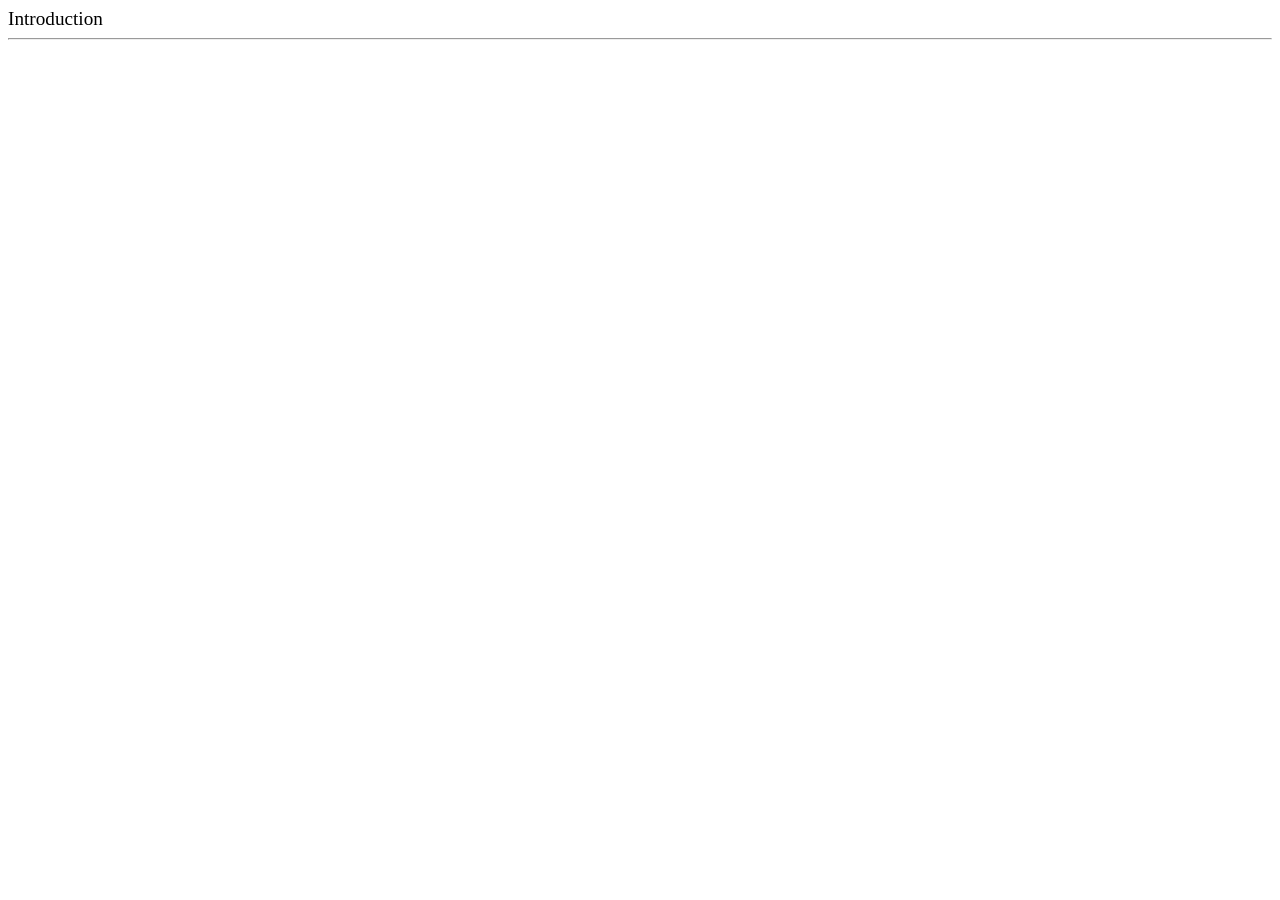
<file: index.html>
<!DOCTYPE html>
<html lang="en">
<head>
    <meta charset="UTF-8">
    <meta name="viewport" content="width=device-width, initial-scale=1.0">
    <title>Document</title>
</head>
<body>
    <header><big>Introduction</big></header>
    <hr>
    <main></main>
</body>
</html>
</file>
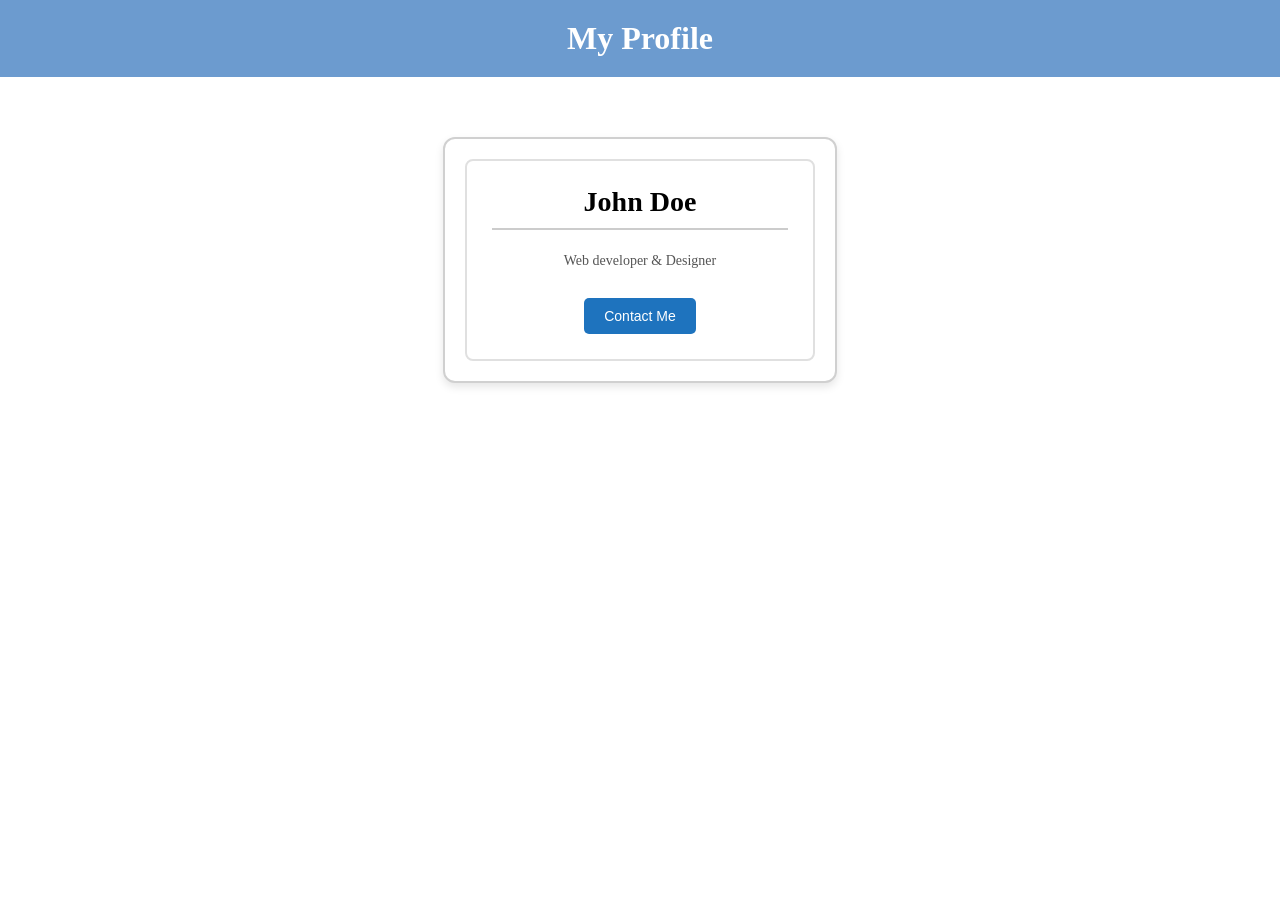
<file: Task/index.html>
<!DOCTYPE html>
<html lang="en">
<head>
    <meta charset="UTF-8">
    <meta name="viewport" content="width=device-width, initial-scale=1.0">
    <title>Document</title>
    <link rel="stylesheet" href="style.css">
</head>
<body>
    <h1>My Profile</h1>
    <div class="card" >
        <div class="inner-card">
        <h2>John Doe</h2>
        <p>Web developer & Designer</p>
        <button class="button">Contact Me</button>
    </div>
    </div>
</body>
</html>
</file>
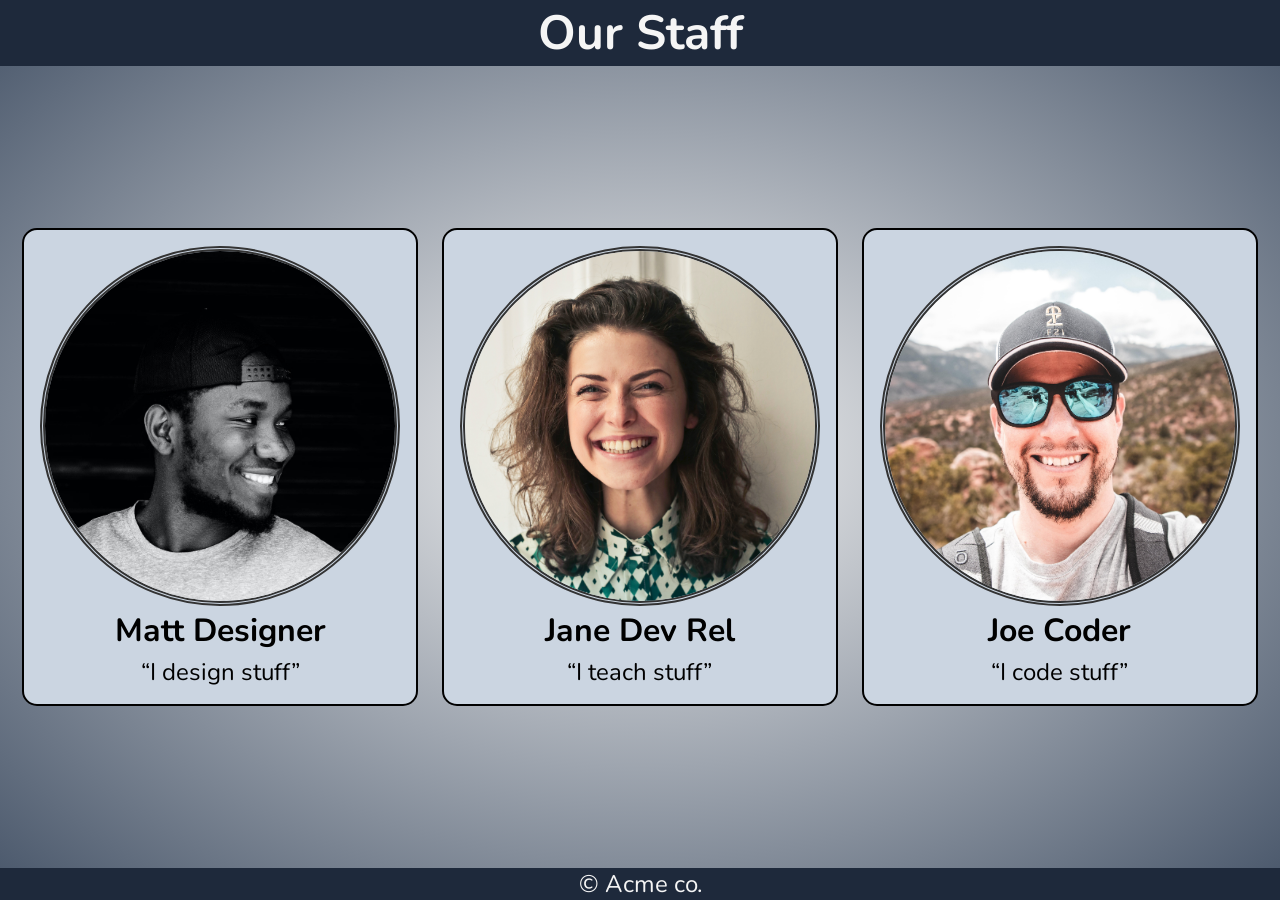
<file: Task/Responsive/index.html>
<!DOCTYPE html>
<html lang="en">
<head>
    <meta charset="UTF-8">
    <meta name="viewport" content="width=device-width, initial-scale=1.0">
    <title>CSS mini-project:profile cards</title>
    <link rel="stylesheet" href="style.css">
</head>
<body>
    <header>
        <h1>Our Staff</h1>
        <nav>
            <a href="#profile1">Joe</a>
            <a href="#profile2">Matt</a>
            <a href="#profile3">Jane</a>
        </nav>
    </header>
    <main>
        <article id="profile1" class="card">
            <figure >
            <img src="img/profile1.png" alt="Joe Coder" width="500" height="500"></figure>
            <figcaption>Joe Coder</figcaption>
            <p><q>I code stuff</q></p>
        </article>

        <article id="profile2" class="card">
            <figure><img src="img/profile2.png" alt="Matt Designer" width="500" height="500"></figure>
            <figcaption>Matt Designer</figcaption>
            <p><q>I design stuff</q></p>
        </article>

        <article id="profile3" class="card">
            <figure> <img src="img/profile3.png" alt="Jane Dev Rel" width="500" height="500"></figure>
            <figcaption>Jane <span class="nowrap">Dev Rel</span></figcaption>
            <p><q>I teach stuff</q></p>
        </article>

    </main>
    <footer>
        <p>&copy; Acme co. </p>
    </footer>
    
</body>
</html>
</file>
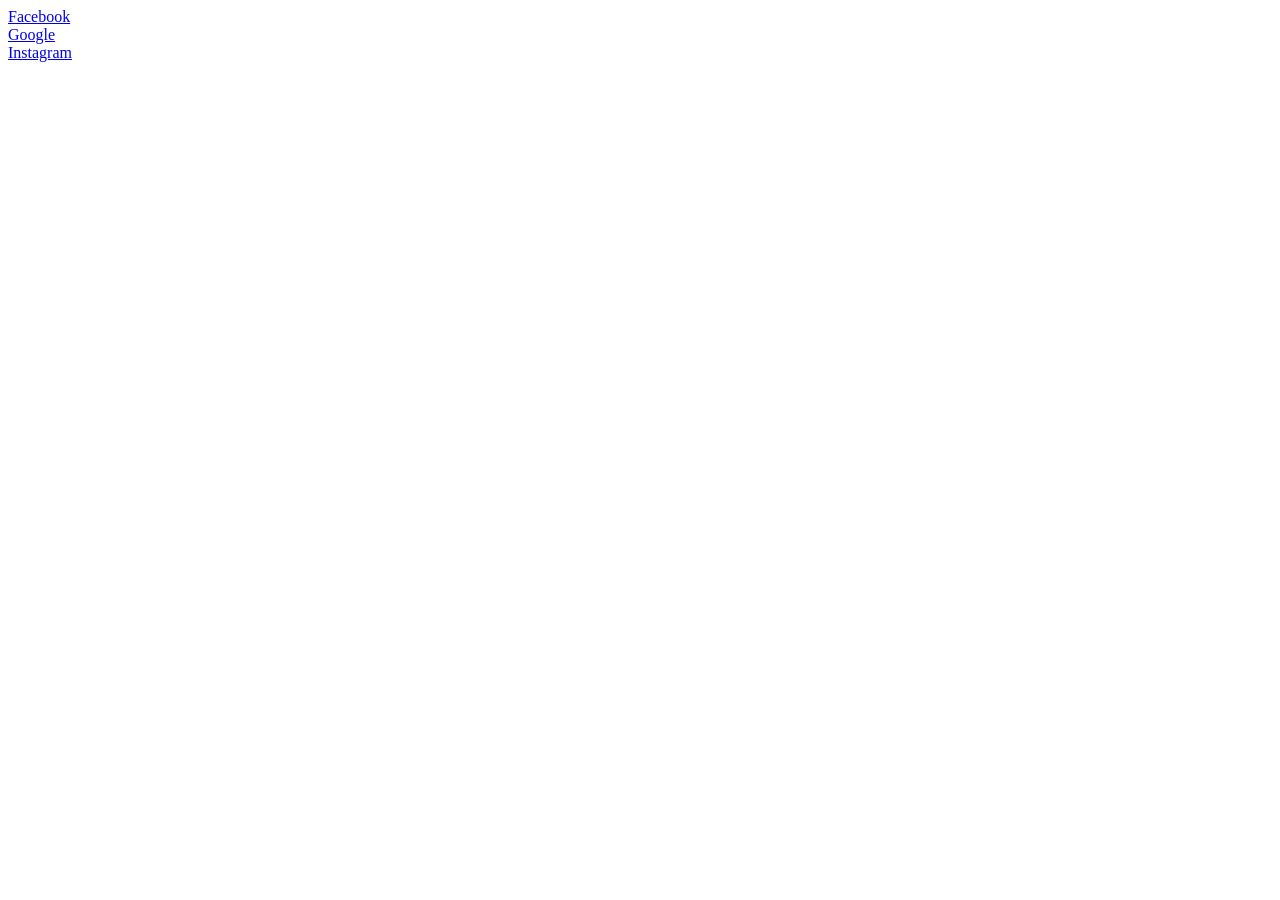
<file: anchor.html>
<!DOCTYPE html>
<html lang="en">
<head>
    <meta charset="UTF-8">
    <meta name="viewport" content="width=device-width, initial-scale=1.0">
    <title>Document</title>
</head>
<body>
    <a href="https://www.facebook.com/">Facebook</a><br>
    <a href="https://www.google.com/" target="_blank">Google</a><br>
    <a href="https://www.instagram.com/">Instagram</a>
</body>
</html>
</file>
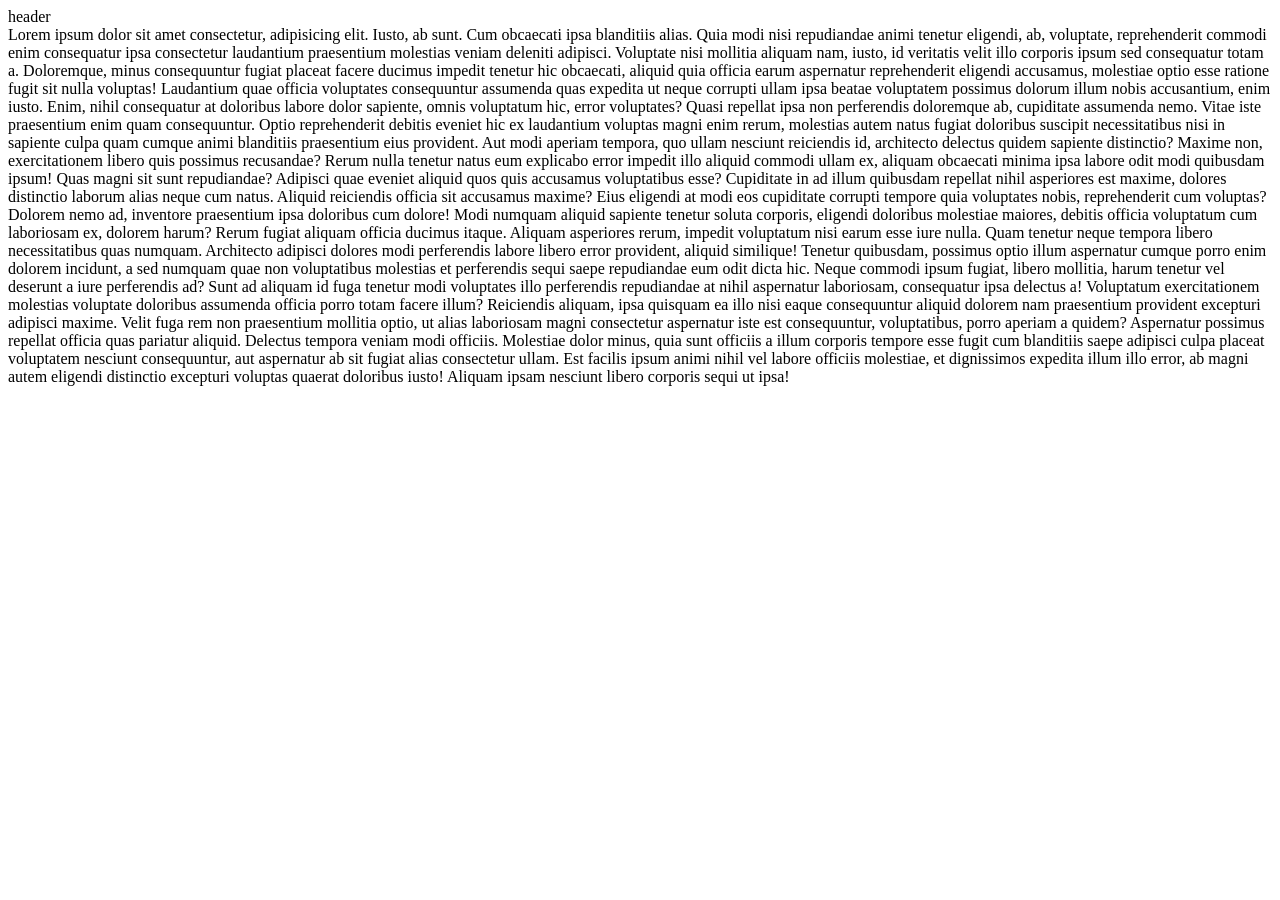
<file: article.html>
<!DOCTYPE html>
<html lang="en">
<head>
    <meta charset="UTF-8">
    <meta name="viewport" content="width=device-width, initial-scale=1.0">
    <title>Document</title>
</head>
<body>
    <header>header</header>
    <main>
        <article>
            Lorem ipsum dolor sit amet consectetur, adipisicing elit. Iusto, ab sunt. Cum obcaecati ipsa blanditiis alias. Quia modi nisi repudiandae animi tenetur eligendi, ab, voluptate, reprehenderit commodi enim consequatur ipsa consectetur laudantium praesentium molestias veniam deleniti adipisci. Voluptate nisi mollitia aliquam nam, iusto, id veritatis velit illo corporis ipsum sed consequatur totam a. Doloremque, minus consequuntur fugiat placeat facere ducimus impedit tenetur hic obcaecati, aliquid quia officia earum aspernatur reprehenderit eligendi accusamus, molestiae optio esse ratione fugit sit nulla voluptas! Laudantium quae officia voluptates consequuntur assumenda quas expedita ut neque corrupti ullam ipsa beatae voluptatem possimus dolorum illum nobis accusantium, enim iusto. Enim, nihil consequatur at doloribus labore dolor sapiente, omnis voluptatum hic, error voluptates? Quasi repellat ipsa non perferendis doloremque ab, cupiditate assumenda nemo. Vitae iste praesentium enim quam consequuntur. Optio reprehenderit debitis eveniet hic ex laudantium voluptas magni enim rerum, molestias autem natus fugiat doloribus suscipit necessitatibus nisi in sapiente culpa quam cumque animi blanditiis praesentium eius provident. Aut modi aperiam tempora, quo ullam nesciunt reiciendis id, architecto delectus quidem sapiente distinctio? Maxime non, exercitationem libero quis possimus recusandae? Rerum nulla tenetur natus eum explicabo error impedit illo aliquid commodi ullam ex, aliquam obcaecati minima ipsa labore odit modi quibusdam ipsum! Quas magni sit sunt repudiandae? Adipisci quae eveniet aliquid quos quis accusamus voluptatibus esse? Cupiditate in ad illum quibusdam repellat nihil asperiores est maxime, dolores distinctio laborum alias neque cum natus. Aliquid reiciendis officia sit accusamus maxime? Eius eligendi at modi eos cupiditate corrupti tempore quia voluptates nobis, reprehenderit cum voluptas? Dolorem nemo ad, inventore praesentium ipsa doloribus cum dolore! Modi numquam aliquid sapiente tenetur soluta corporis, eligendi doloribus molestiae maiores, debitis officia voluptatum cum laboriosam ex, dolorem harum? Rerum fugiat aliquam officia ducimus itaque. Aliquam asperiores rerum, impedit voluptatum nisi earum esse iure nulla. Quam tenetur neque tempora libero necessitatibus quas numquam. Architecto adipisci dolores modi perferendis labore libero error provident, aliquid similique! Tenetur quibusdam, possimus optio illum aspernatur cumque porro enim dolorem incidunt, a sed numquam quae non voluptatibus molestias et perferendis sequi saepe repudiandae eum odit dicta hic. Neque commodi ipsum fugiat, libero mollitia, harum tenetur vel deserunt a iure perferendis ad? Sunt ad aliquam id fuga tenetur modi voluptates illo perferendis repudiandae at nihil aspernatur laboriosam, consequatur ipsa delectus a! Voluptatum exercitationem molestias voluptate doloribus assumenda officia porro totam facere illum? Reiciendis aliquam, ipsa quisquam ea illo nisi eaque consequuntur aliquid dolorem nam praesentium provident excepturi adipisci maxime. Velit fuga rem non praesentium mollitia optio, ut alias laboriosam magni consectetur aspernatur iste est consequuntur, voluptatibus, porro aperiam a quidem? Aspernatur possimus repellat officia quas pariatur aliquid. Delectus tempora veniam modi officiis. Molestiae dolor minus, quia sunt officiis a illum corporis tempore esse fugit cum blanditiis saepe adipisci culpa placeat voluptatem nesciunt consequuntur, aut aspernatur ab sit fugiat alias consectetur ullam. Est facilis ipsum animi nihil vel labore officiis molestiae, et dignissimos expedita illum illo error, ab magni autem eligendi distinctio excepturi voluptas quaerat doloribus iusto! Aliquam ipsam nesciunt libero corporis sequi ut ipsa!
        </article>
    </main>
</body>
</html>
</file>
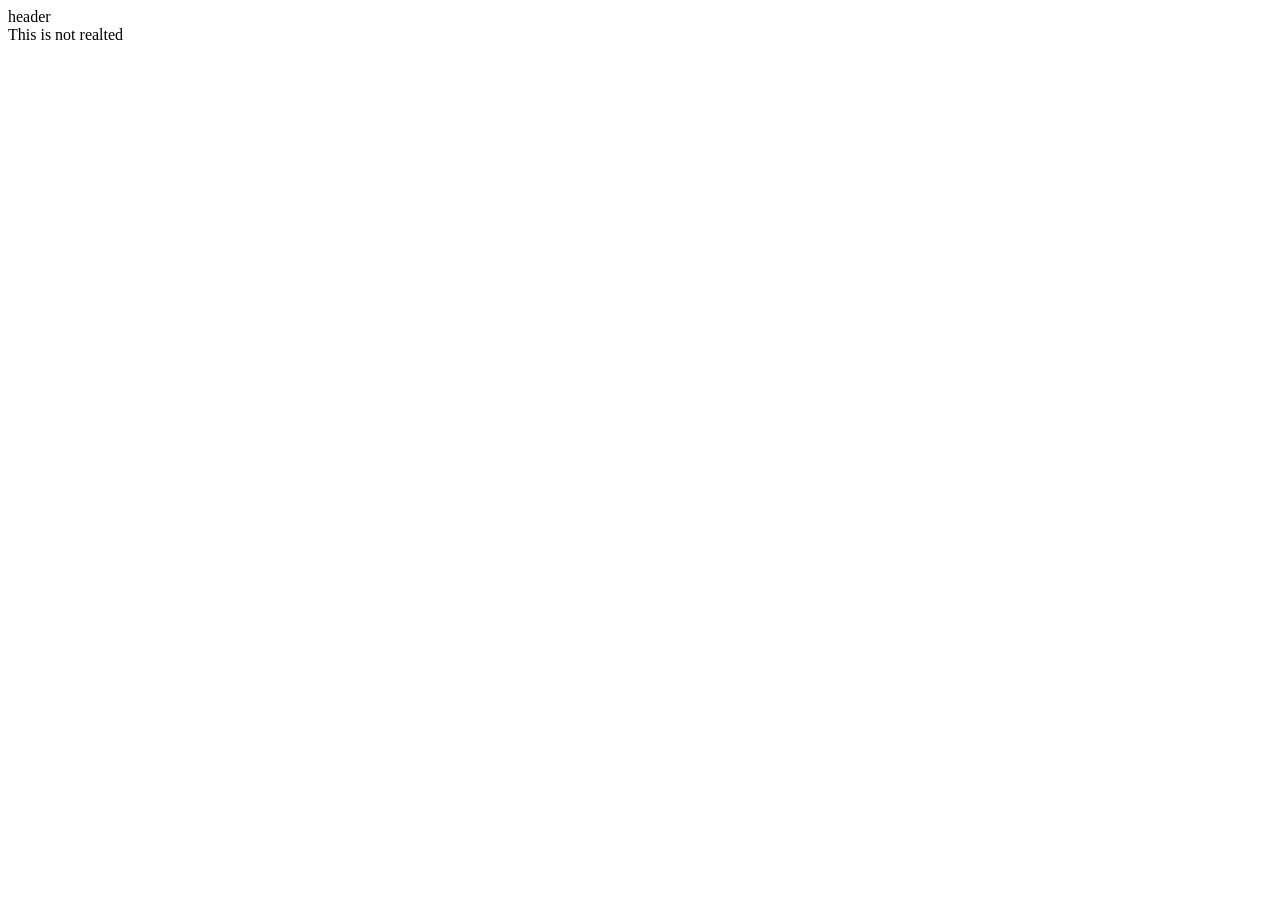
<file: aside.html>
<!DOCTYPE html>
<html lang="en">
<head>
    <meta charset="UTF-8">
    <meta name="viewport" content="width=device-width, initial-scale=1.0">
    <title>Document</title>
</head>
<body>
    <header>header</header>
    <main>
        <aside>
            This is not realted
        </aside>
    </main>
</body>
</html>
</file>
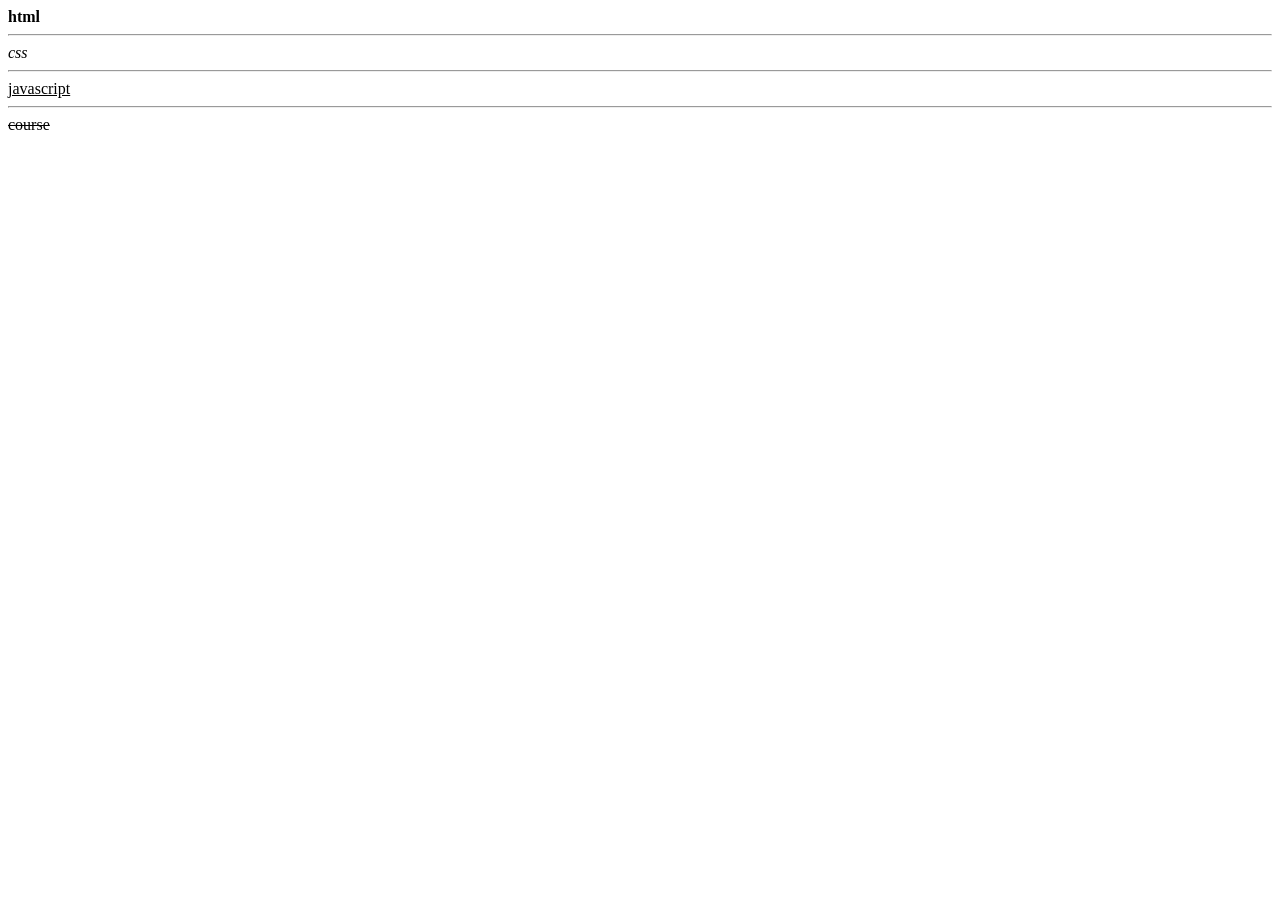
<file: fontStyle.html>
<!DOCTYPE html>
<html lang="en">
<head>
    <meta charset="UTF-8">
    <meta name="viewport" content="width=device-width, initial-scale=1.0">
    <title>Document</title>
</head>
<body>
    <b>html</b><hr>
    <i>css</i><hr>
    <u>javascript</u><hr>
    <s>course</s>
</body>
</html>
</file>
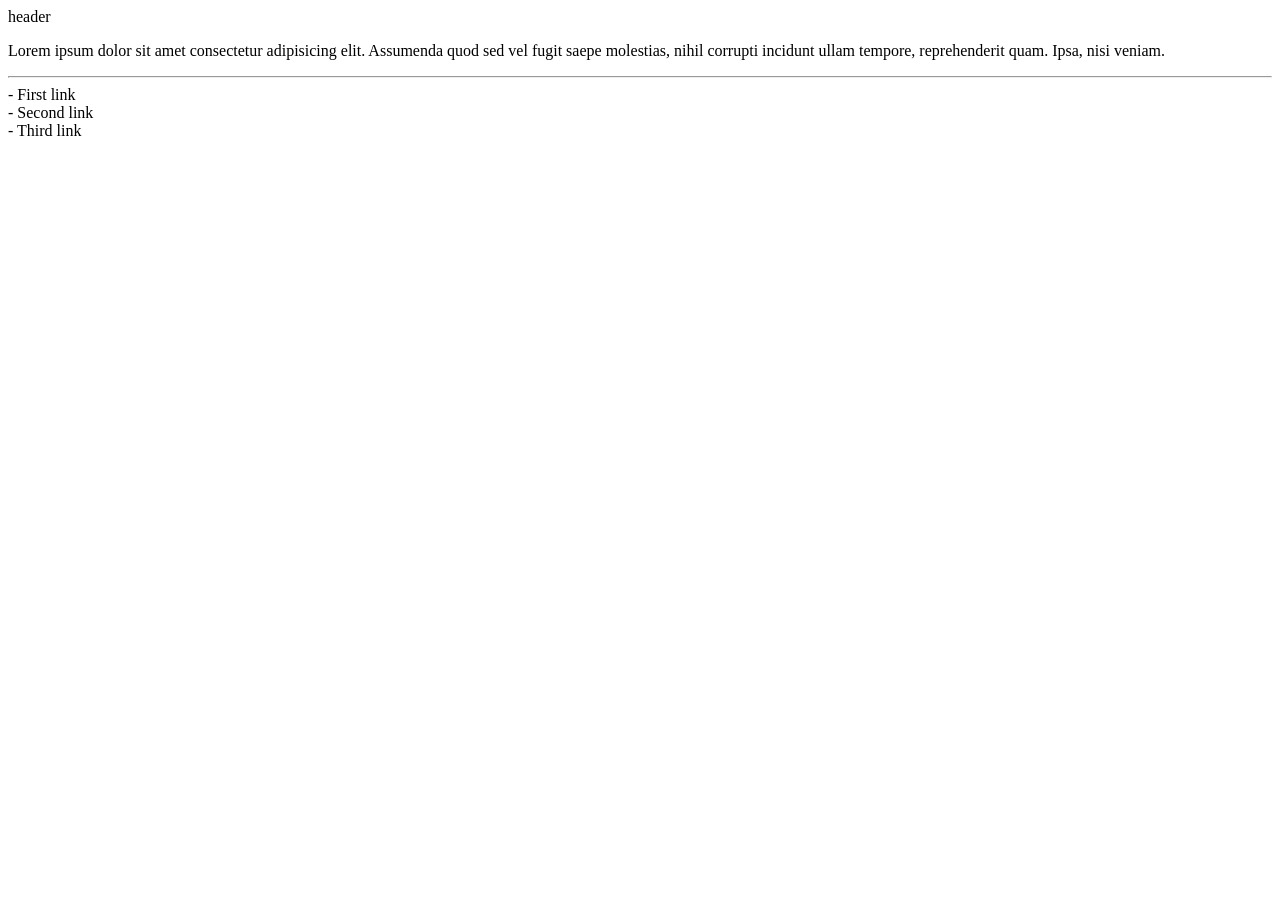
<file: footer.html>
<!DOCTYPE html>
<html lang="en">
<head>
    <meta charset="UTF-8">
    <meta name="viewport" content="width=device-width, initial-scale=1.0">
    <title>Document</title>
</head>
<body>
    <header>header</header>
    <main>
        <p>Lorem ipsum dolor sit amet consectetur adipisicing elit. Assumenda quod sed vel fugit saepe molestias, nihil corrupti incidunt ullam tempore, reprehenderit quam. Ipsa, nisi veniam.</p>
    </main>
    <hr>
    <footer>
        - First link <br>
        - Second link <br>
        - Third link
    </footer>
</body>
</html>
</file>
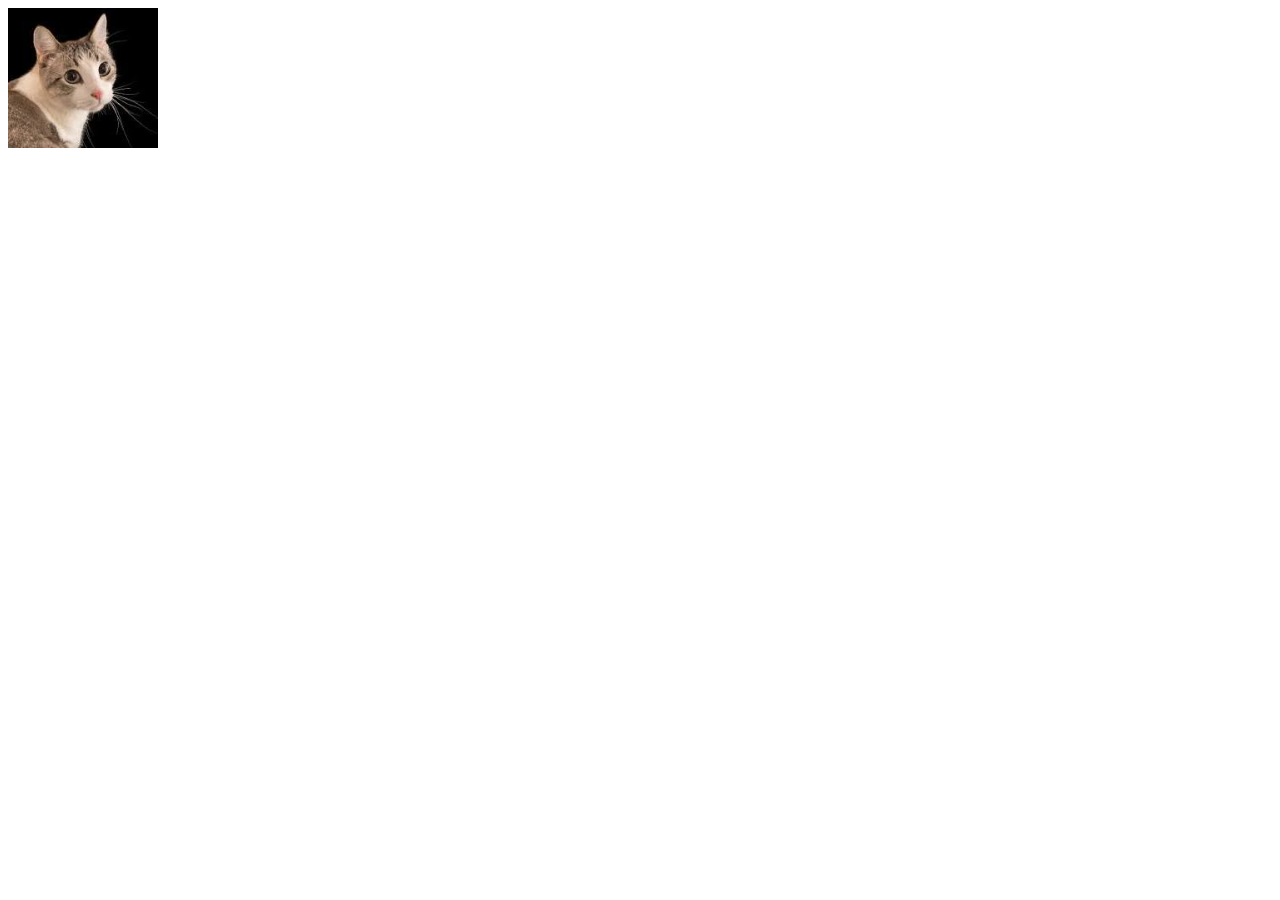
<file: image.html>
<!DOCTYPE html>
<html lang="en">
<head>
    <meta charset="UTF-8">
    <meta name="viewport" content="width=device-width, initial-scale=1.0">
    <title>Document</title>
</head>
<body>
    <image src="cat.jpg"
    alt="this is an image of cat"
    width="150px"/>
</body>
</html>
</file>
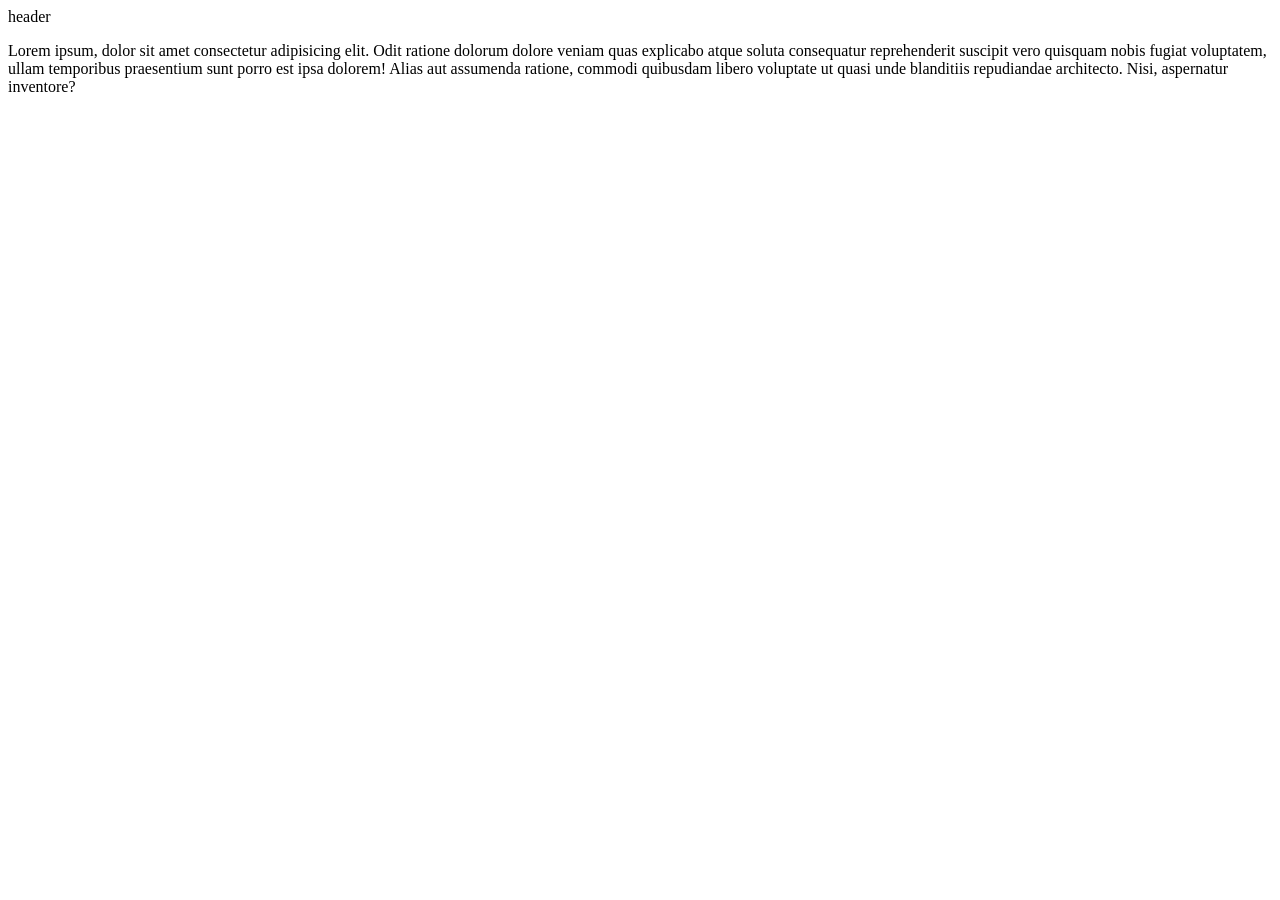
<file: main.html>
<!DOCTYPE html>
<html lang="en">
<head>
    <meta charset="UTF-8">
    <meta name="viewport" content="width=device-width, initial-scale=1.0">
    <title>Document</title>
</head>
<body>
    <header>header</header>
    <main>
        <p>Lorem ipsum, dolor sit amet consectetur adipisicing elit. Odit ratione dolorum dolore veniam quas explicabo atque soluta consequatur reprehenderit suscipit vero quisquam nobis fugiat voluptatem, ullam temporibus praesentium sunt porro est ipsa dolorem! Alias aut assumenda ratione, commodi quibusdam libero voluptate ut quasi unde blanditiis repudiandae architecto. Nisi, aspernatur inventore?</p>
    </main>
</body>
</html>
</file>
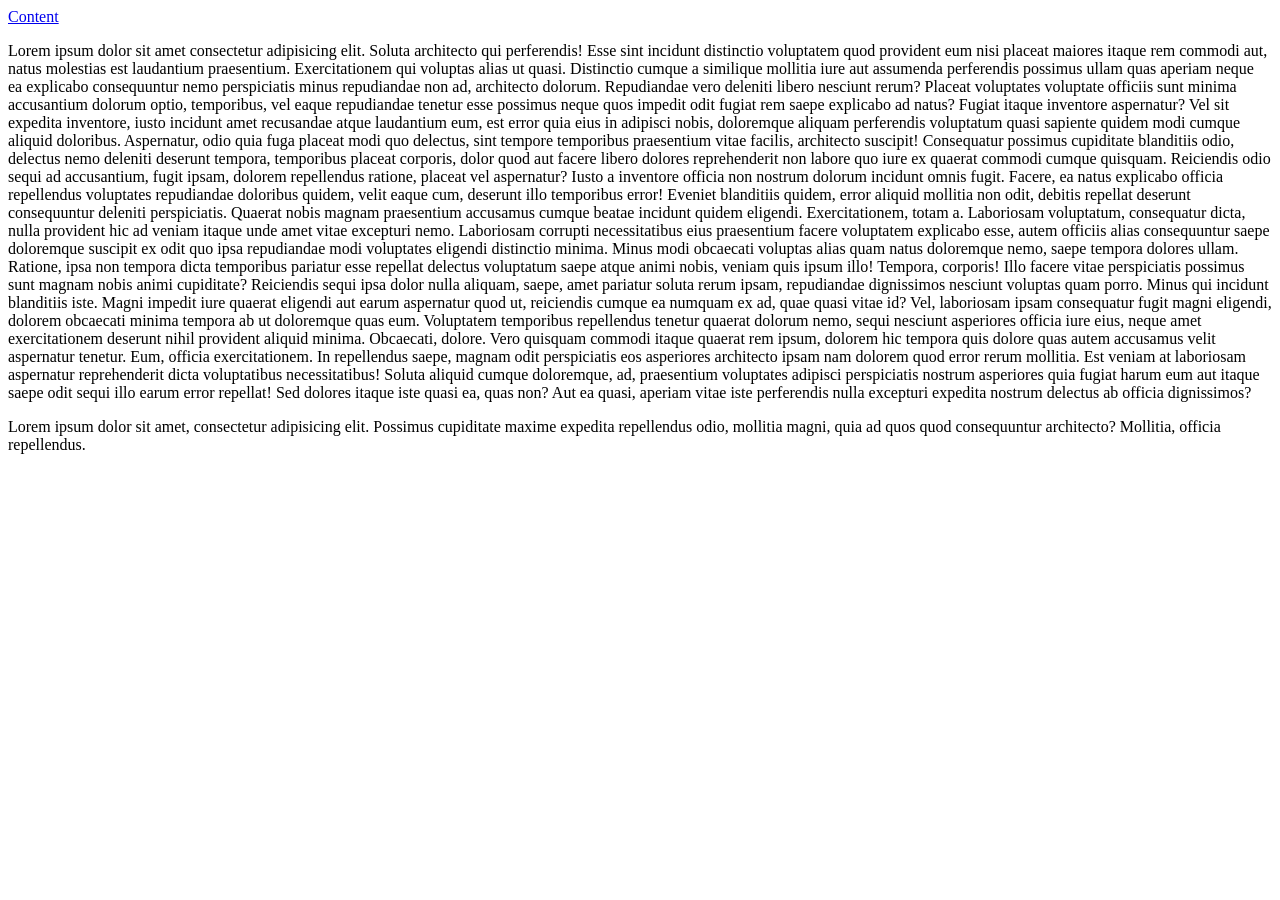
<file: nav.html>
<!DOCTYPE html>
<html lang="en">
<head>
    <meta charset="UTF-8">
    <meta name="viewport" content="width=device-width, initial-scale=1.0">
    <title>Document</title>
</head>
<body>
    <header>
        <nav>
            <a href="#content">Content</a>
        </nav>

    </header>
    <main>
        <p>Lorem ipsum dolor sit amet consectetur adipisicing elit. Soluta architecto qui perferendis! Esse sint incidunt distinctio voluptatem quod provident eum nisi placeat maiores itaque rem commodi aut, natus molestias est laudantium praesentium. Exercitationem qui voluptas alias ut quasi. Distinctio cumque a similique mollitia iure aut assumenda perferendis possimus ullam quas aperiam neque ea explicabo consequuntur nemo perspiciatis minus repudiandae non ad, architecto dolorum. Repudiandae vero deleniti libero nesciunt rerum? Placeat voluptates voluptate officiis sunt minima accusantium dolorum optio, temporibus, vel eaque repudiandae tenetur esse possimus neque quos impedit odit fugiat rem saepe explicabo ad natus? Fugiat itaque inventore aspernatur? Vel sit expedita inventore, iusto incidunt amet recusandae atque laudantium eum, est error quia eius in adipisci nobis, doloremque aliquam perferendis voluptatum quasi sapiente quidem modi cumque aliquid doloribus. Aspernatur, odio quia fuga placeat modi quo delectus, sint tempore temporibus praesentium vitae facilis, architecto suscipit! Consequatur possimus cupiditate blanditiis odio, delectus nemo deleniti deserunt tempora, temporibus placeat corporis, dolor quod aut facere libero dolores reprehenderit non labore quo iure ex quaerat commodi cumque quisquam. Reiciendis odio sequi ad accusantium, fugit ipsam, dolorem repellendus ratione, placeat vel aspernatur? Iusto a inventore officia non nostrum dolorum incidunt omnis fugit. Facere, ea natus explicabo officia repellendus voluptates repudiandae doloribus quidem, velit eaque cum, deserunt illo temporibus error! Eveniet blanditiis quidem, error aliquid mollitia non odit, debitis repellat deserunt consequuntur deleniti perspiciatis. Quaerat nobis magnam praesentium accusamus cumque beatae incidunt quidem eligendi. Exercitationem, totam a. Laboriosam voluptatum, consequatur dicta, nulla provident hic ad veniam itaque unde amet vitae excepturi nemo. Laboriosam corrupti necessitatibus eius praesentium facere voluptatem explicabo esse, autem officiis alias consequuntur saepe doloremque suscipit ex odit quo ipsa repudiandae modi voluptates eligendi distinctio minima. Minus modi obcaecati voluptas alias quam natus doloremque nemo, saepe tempora dolores ullam. Ratione, ipsa non tempora dicta temporibus pariatur esse repellat delectus voluptatum saepe atque animi nobis, veniam quis ipsum illo! Tempora, corporis! Illo facere vitae perspiciatis possimus sunt magnam nobis animi cupiditate? Reiciendis sequi ipsa dolor nulla aliquam, saepe, amet pariatur soluta rerum ipsam, repudiandae dignissimos nesciunt voluptas quam porro. Minus qui incidunt blanditiis iste. Magni impedit iure quaerat eligendi aut earum aspernatur quod ut, reiciendis cumque ea numquam ex ad, quae quasi vitae id? Vel, laboriosam ipsam consequatur fugit magni eligendi, dolorem obcaecati minima tempora ab ut doloremque quas eum. Voluptatem temporibus repellendus tenetur quaerat dolorum nemo, sequi nesciunt asperiores officia iure eius, neque amet exercitationem deserunt nihil provident aliquid minima. Obcaecati, dolore. Vero quisquam commodi itaque quaerat rem ipsum, dolorem hic tempora quis dolore quas autem accusamus velit aspernatur tenetur. Eum, officia exercitationem. In repellendus saepe, magnam odit perspiciatis eos asperiores architecto ipsam nam dolorem quod error rerum mollitia. Est veniam at laboriosam aspernatur reprehenderit dicta voluptatibus necessitatibus! Soluta aliquid cumque doloremque, ad, praesentium voluptates adipisci perspiciatis nostrum asperiores quia fugiat harum eum aut itaque saepe odit sequi illo earum error repellat! Sed dolores itaque iste quasi ea, quas non? Aut ea quasi, aperiam vitae iste perferendis nulla excepturi expedita nostrum delectus ab officia dignissimos?</p>
        <p id = "content">Lorem ipsum dolor sit amet, consectetur adipisicing elit. Possimus cupiditate maxime expedita repellendus odio, mollitia magni, quia ad quos quod consequuntur architecto? Mollitia, officia repellendus.</p>
    </main>
</body>
</html>
</file>
<file: Task/style.css>
body{
    margin:0;
    padding:0
    background-color #d9e6f2;
    font-family:Ariel;
    text-align:center;
}

h1{
   background-color: #6c9bcf;
  color: white;
  padding: 20px;
  margin: 0; 
}
.card {
    width: 350px;
    background-color: white;
    margin: 60px auto;
    padding: 20px; 
    border: 2px solid #d0d0d0;
    border-radius: 12px;
    box-shadow: 0 4px 8px rgba(0,0,0,0.1);
}
.inner-card {
    border: 2px solid #e0e0e0; 
    padding: 25px;
    border-radius: 8px;
}


.card h2 {
    margin-top: 0;
    font-size: 28px;
    padding-bottom: 10px;
    border-bottom: 2px solid #ccc;
}

.card p{
    color: #555;
  font-size: 14px;
}
.button{
    background-color: #1e73be;
  color: white;
  padding: 10px 20px;
  border: none;
  border-radius: 5px;
  font-size: 14px;
  cursor:pointer;
  margin-top: 15px;
}

.button:hover {
  background-color: #155a96;
}
</file>
<file: Task/Responsive/style.css>
@import url("https://fonts.googleapis.com/css2?family=Nunito&display=swap");

/* || RESET */
* {
  margin: 0;
  padding: 0;
  box-sizing: border-box;
}
 img {
    display:block;
    max-width: 100%;
    height:auto;
}
/* || utility classes*/
.nowrap{
    white-space: nowrap;
}
html{
  scroll-behavior: smooth;
}

/* || GENERAL STYLES */
body {
  font: 1.5rem "Nunito", sans-serif;
  min-height: 100vh;

  background-color: #475569;
  background-image: radial-gradient(whitesmoke, #475569);
  display: flex;
  flex-direction: column;
}



header,
footer {
  position: sticky;
  background-color: #1e293b;
  color: whitesmoke;
  text-align:center;
}

header {
  top: 0;
}

nav {
  background-color: #fff;
  padding: 0.5rem;
  border-bottom: 2px solid #000;
  font-weight:bolder;
  display:flex;
  justify-content:space-evenly;

}
nav a ,
nav a:visited{
  color:#000;

}
nav a:hover,nav a:focus{
  color:hsla(0, 0%, 20%, 0.6);
}

main {
  flex-grow: 1;
  display:flex;
  flex-direction:column;
  align-items:center;
  gap:1.5rem;
  padding:1rem;
}

footer {
  bottom: 0;
}

.card{
  scroll-margin-top: 8rem;
  width:min(100%,350px);
  background-color: #cbd5e1;
  border:2px solid #000;
  border-radius:15px;
  padding:1rem;
  display:flex;
  flex-direction:column;
  align-items:center;
}
.card figure{
  display:flex;
  flex-flow:column nowrap;
}
.card img{
  border:5px double #333;
  border-radius:50%;
}
.card figcaption {
  font-weight:bolder;
  font-size:2rem;
  margin:1rem;
  text-align:center;
}

/* || SMALL */
@media screen and (min-width: 576px) {
  main{
    justify-content: center;
    flex-flow: row wrap;
    padding: 1rem;
  }
  .card{
    width: min(100%, 400px);
  }
  .card:last-child{
    order:-1;
  }
  
}

/* || MEDIUM */
@media screen and (min-width: 768px) {
  nav{
    display:none;
  }
  .card{
    width:min(100%,325px);
  }
  .card figure{
    flex-flow: column-reverse;
  }
  .card figcaption{
    margin:0.1em 0;
  }
}

/* || LARGE */
@media screen and (min-width: 992px) {
  .card{
    width: min(100px,400px);
  }
  .card:nth-child(2){
    order:-1;
  }
}

/* || XL  */
@media screen and (min-width: 1200px) {
  .card{
    width: min(33% - 1rem, 500px)
  }
}

/* || MOBILE DEVICE LANDSCAPE  */
@media screen and (max-height: 425px) and (min-aspect-ratio: 7/4) {

  h1{
    font-size: 1.5rem;
  }

  nav {
    display: none;
  }
  main {
    flex-flow: row nowrap;
    justify-content: space-evenly;
    align-items: stretch;
  }

  .card {
    
    width: min(33% - 0.25rem, 200px);
  }

  .card figcaption,
  .card p {
    font-size: 1.25rem;
  }
}
</file>
